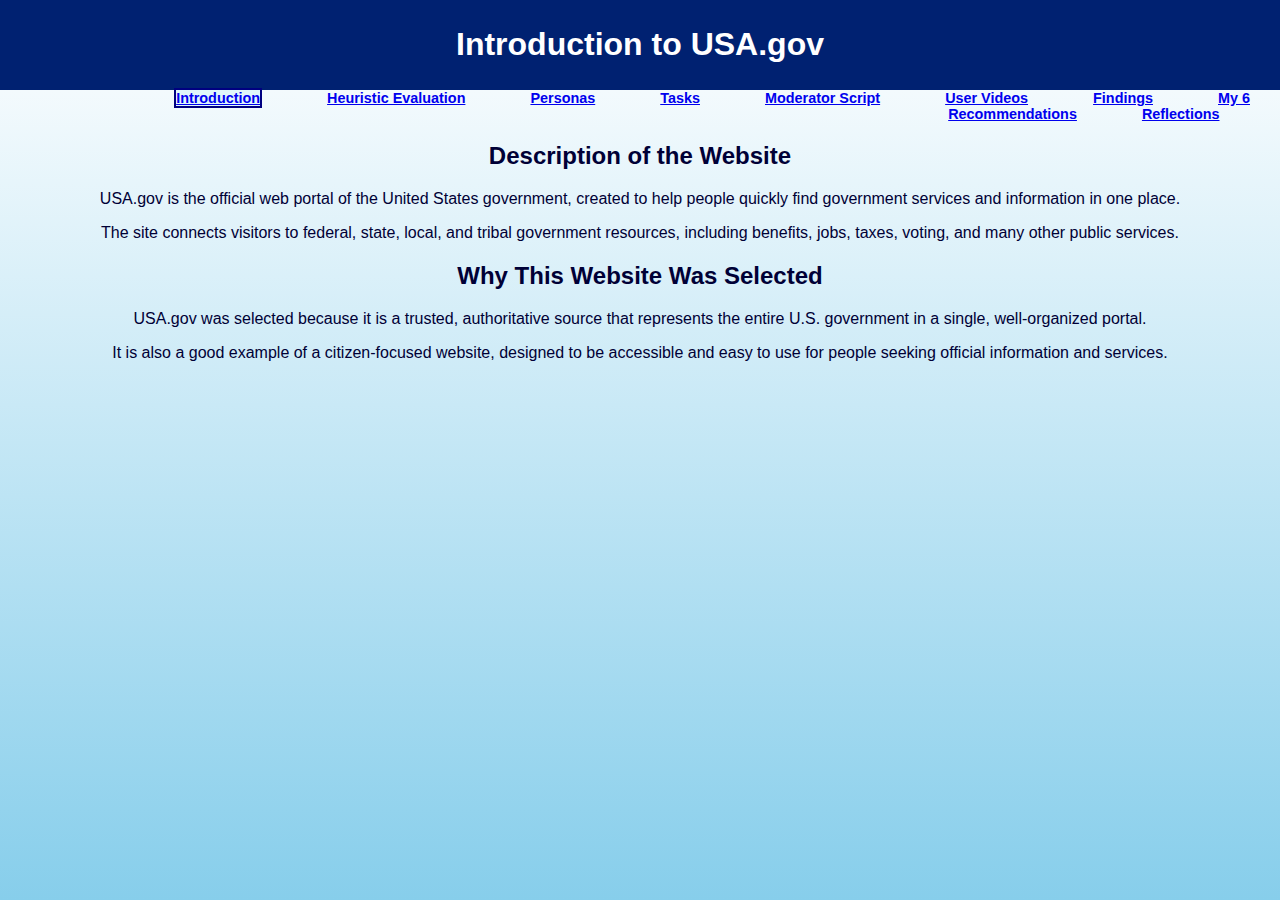
<file: index.html>
<!DOCTYPE html>
<html lang="en">
<head>
  <meta charset="UTF-8">
  <title>Introduction to USA.gov</title>
  <link rel="stylesheet" href="style.css">
</head>
<body>
    <header>
  <h1>Introduction to USA.gov</h1>
</header>
<nav class="navbar">
    <ui><a href="index.html" class="active">Introduction</a></ui>
    <ui><a href="hEvaluation.html">Heuristic Evaluation</a></ui>
    <ui><a href="personas.html">Personas</a></ui>
    <ui><a href="tasks.html">Tasks</a></ui>
    <ui><a href="mScript.html">Moderator Script</a></ui>
    <ui><a href="userVids.html">User Videos</a></ui>
    <ui><a href="findings.html">Findings</a></ui>
    <ui><a href="6recommendations.html">My 6 Recommendations</a></ui>
    <ui><a href="reflection.html">Reflections</a></ui>
</nav>
  <h2>Description of the Website</h2>
  <p>
    USA.gov is the official web portal of the United States government, created to help people quickly find government services and information in one place.
  </p>
  <p>
    The site connects visitors to federal, state, local, and tribal government resources, including benefits, jobs, taxes, voting, and many other public services.
  </p>

  <h2>Why This Website Was Selected</h2>
  <p>
    USA.gov was selected because it is a trusted, authoritative source that represents the entire U.S. government in a single, well-organized portal.
  </p>
  <p>
    It is also a good example of a citizen-focused website, designed to be accessible and easy to use for people seeking official information and services.
  </p>
</body>
</html>
</file>
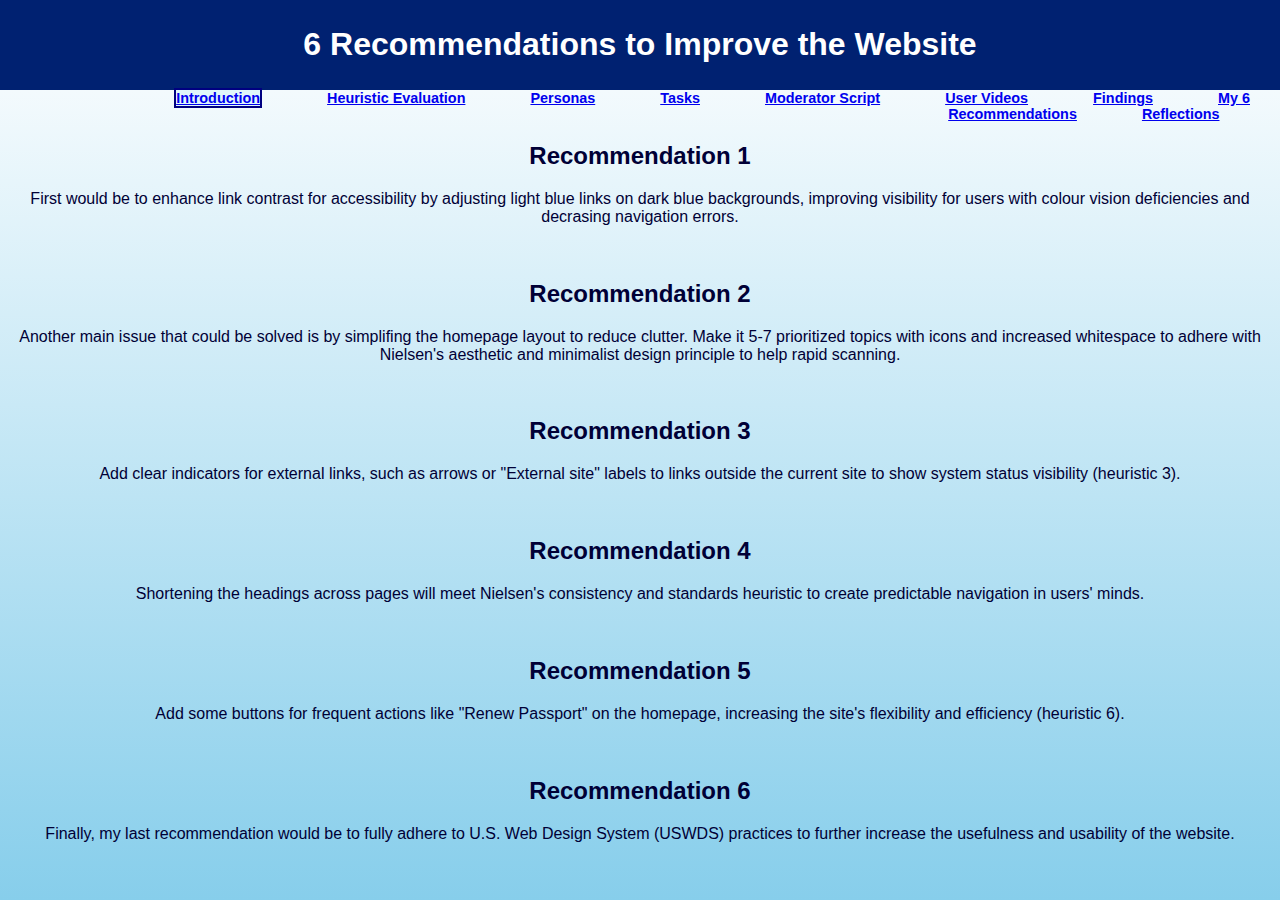
<file: 6recommendations.html>
<!DOCTYPE html>
<html lang="en">
<head>
  <meta charset="UTF-8">
  <title>Recommendations</title>
  <link rel="stylesheet" href="style.css">
</head>
<header>
  <h1>6 Recommendations to Improve the Website</h1>
</header>
<body>
<nav class="navbar">
    <ui><a href="index.html" class="active">Introduction</a></ui>
    <ui><a href="hEvaluation.html">Heuristic Evaluation</a></ui>
    <ui><a href="personas.html">Personas</a></ui>
    <ui><a href="tasks.html">Tasks</a></ui>
    <ui><a href="mScript.html">Moderator Script</a></ui>
    <ui><a href="userVids.html">User Videos</a></ui>
    <ui><a href="findings.html">Findings</a></ui>
    <ui><a href="6recommendations.html">My 6 Recommendations</a></ui>
    <ui><a href="reflection.html">Reflections</a></ui>
</nav>
  <h2>Recommendation 1</h2>
  <p>First would be to enhance link contrast for accessibility by adjusting light blue links on dark blue backgrounds, improving visibility for users with colour vision deficiencies and decrasing navigation errors.</p><br>
  <h2>Recommendation 2</h2>
  <p>Another main issue that could be solved is by simplifing the homepage layout to reduce clutter. Make it 5-7 prioritized topics with icons and increased whitespace to adhere with Nielsen's aesthetic and minimalist design principle to help rapid scanning.</p><br>
  <h2>Recommendation 3</h2>
  <p>Add clear indicators for external links, such as arrows or "External site" labels to links outside the current site to show system status visibility (heuristic 3).</p><br>
  <h2>Recommendation 4</h2>
  <p>Shortening the headings across pages will meet  Nielsen's consistency and standards heuristic to create predictable navigation in users' minds.</p><br>
  <h2>Recommendation 5</h2>
  <p>Add some buttons for frequent actions like "Renew Passport" on the homepage, increasing the site's flexibility and efficiency (heuristic 6).</p><br>
  <h2>Recommendation 6</h2>
  <p>Finally, my last recommendation would be to fully adhere to U.S. Web Design System (USWDS) practices to further increase the usefulness and usability of the website.</p><br><br>
</body>
</html>
</file>
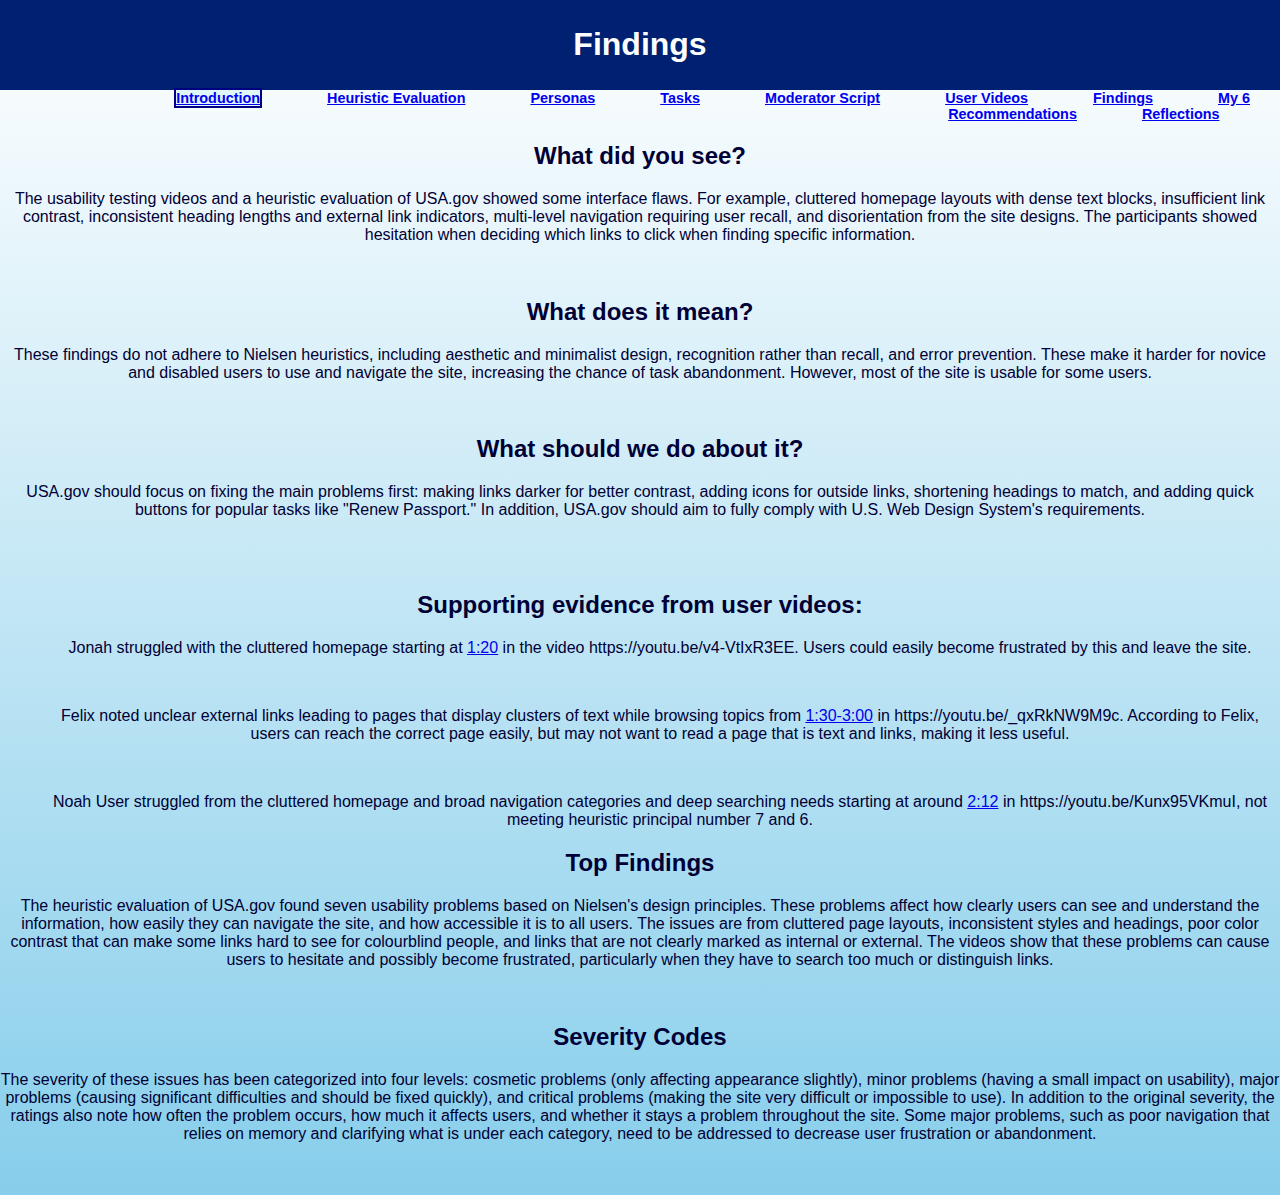
<file: findings.html>
<!DOCTYPE html>
<html lang="en">
<head>
  <meta charset="UTF-8">
  <title>Findings</title>
  <link rel="stylesheet" href="style.css">
</head>
<header>
  <h1>Findings</h1>
</header>
<body>
<nav class="navbar">
    <ui><a href="index.html" class="active">Introduction</a></ui>
    <ui><a href="hEvaluation.html">Heuristic Evaluation</a></ui>
    <ui><a href="personas.html">Personas</a></ui>
    <ui><a href="tasks.html">Tasks</a></ui>
    <ui><a href="mScript.html">Moderator Script</a></ui>
    <ui><a href="userVids.html">User Videos</a></ui>
    <ui><a href="findings.html">Findings</a></ui>
    <ui><a href="6recommendations.html">My 6 Recommendations</a></ui>
    <ui><a href="reflection.html">Reflections</a></ui>
</nav>
  <h2>What did you see?</h2>
  <p>The usability testing videos and a heuristic evaluation of USA.gov showed some interface flaws. For example, cluttered homepage layouts with dense text blocks, insufficient link contrast, inconsistent heading lengths and external link indicators, multi-level navigation requiring user recall, and disorientation from the site designs. The participants showed hesitation when deciding which links to click when finding specific information.</p><br>
  <h2>What does it mean?</h2>
  <p>These findings do not adhere to Nielsen heuristics, including aesthetic and minimalist design, recognition rather than recall, and error prevention. These make it harder for novice and disabled users to use and navigate the site, increasing the chance of task abandonment. However, most of the site is usable for some users.</p><br>
  <h2>What should we do about it?</h2>
  <p>USA.gov should focus on fixing the main problems first: making links darker for better contrast, adding icons for outside links, shortening headings to match, and adding quick buttons for popular tasks like "Renew Passport." In addition, USA.gov should aim to fully comply with U.S. Web Design System's requirements.</p><br><br>
  <h2>Supporting evidence from user videos:</h2>
  <ul>Jonah  struggled with the cluttered homepage starting at <a href="https://youtu.be/v4-VtIxR3EE?t=80s" target="_blank">1:20</a> in the video https://youtu.be/v4-VtIxR3EE. Users could easily become frustrated by this and leave the site.</ul><br>
  <ul>Felix noted unclear external links leading to pages that display clusters of text while browsing topics from <a href="https://youtu.be/_qxRkNW9M9c?t=90s" target="_blank">1:30-3:00</a> in https://youtu.be/_qxRkNW9M9c. According to Felix, users can reach the correct page easily, but may not want to read a page that is text and links, making it less useful.</ul><br>
  <ul>Noah User struggled from the cluttered homepage and broad navigation categories and deep searching needs starting at around <a href="https://youtu.be/Kunx95VKmuI?t=132s" target="_blank">2:12</a> in https://youtu.be/Kunx95VKmuI, not meeting heuristic principal number 7 and 6.</ul>

  <h2>Top Findings</h2>
  <p>The heuristic evaluation of USA.gov found seven usability problems based on Nielsen's design principles. These problems affect how clearly users can see and understand the information, how easily they can navigate the site, and how accessible it is to all users. The issues are from cluttered page layouts, inconsistent styles and headings, poor color contrast that can make some links hard to see for colourblind people, and links that are not clearly marked as internal or external. The videos show that these problems can cause users to hesitate and possibly become frustrated, particularly when they have to search too much or distinguish links.</p><br>
  <h2>Severity Codes</h2>
  <p>The severity of these issues has been categorized into four levels: cosmetic problems (only affecting appearance slightly), minor problems (having a small impact on usability), major problems (causing significant difficulties and should be fixed quickly), and critical problems (making the site very difficult or impossible to use). In addition to the original severity, the ratings also note how often the problem occurs, how much it affects users, and whether it stays a problem throughout the site. Some major problems, such as poor navigation that relies on memory and clarifying what is under each category, need to be addressed to decrease user frustration or abandonment.</p><br><br>
</body>
</html>
</file>
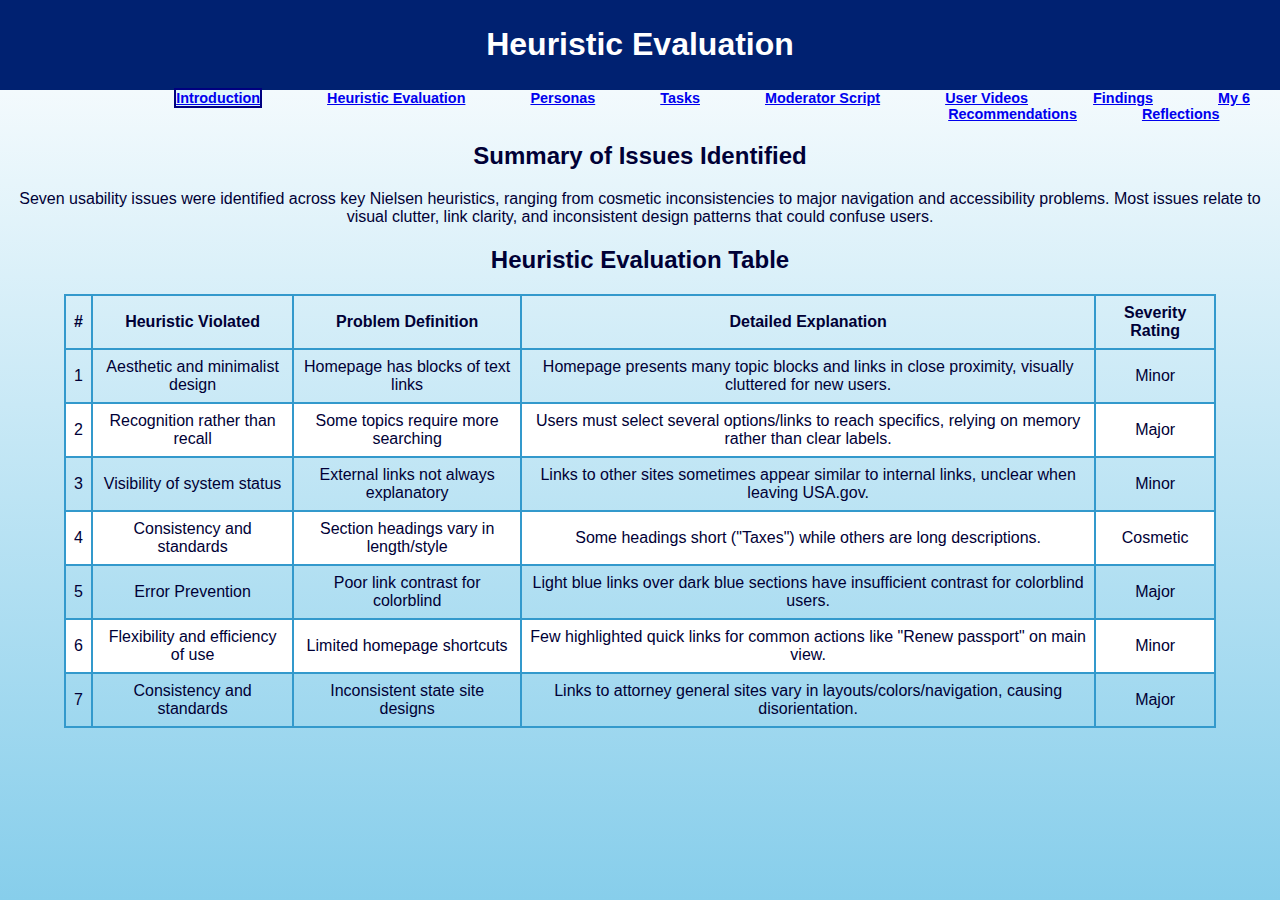
<file: hEvaluation.html>
<!DOCTYPE html>
<html lang="en">
<head>
  <meta charset="UTF-8">
  <title>Heuristic Evaluation - USA.gov</title>
  <link rel="stylesheet" href="style.css">
</head>
<body>
<header>
  <h1>Heuristic Evaluation</h1>
</header>
  <nav class="navbar">
      <ui><a href="index.html" class="active">Introduction</a></ui>
      <ui><a href="hEvaluation.html">Heuristic Evaluation</a></ui>
      <ui><a href="personas.html">Personas</a></ui>
      <ui><a href="tasks.html">Tasks</a></ui>
      <ui><a href="mScript.html">Moderator Script</a></ui>
      <ui><a href="userVids.html">User Videos</a></ui>
      <ui><a href="findings.html">Findings</a></ui>
      <ui><a href="6recommendations.html">My 6 Recommendations</a></ui>
      <ui><a href="reflection.html">Reflections</a></ui>
  </nav>

  <h2>Summary of Issues Identified</h2>
  <p>Seven usability issues were identified across key Nielsen heuristics, ranging from cosmetic inconsistencies to major navigation and accessibility problems. Most issues relate to visual clutter, link clarity, and inconsistent design patterns that could confuse users.</p>
  <h2>Heuristic Evaluation Table</h2>
  <table>
    <thead>
      <tr>
        <th>#</th>
        <th>Heuristic Violated</th>
        <th>Problem Definition</th>
        <th>Detailed Explanation</th>
        <th>Severity Rating</th>
      </tr>
    </thead>
    <tbody>
      <tr>
        <td>1</td>
        <td>Aesthetic and minimalist design</td>
        <td>Homepage has blocks of text links</td>
        <td>Homepage presents many topic blocks and links in close proximity, visually cluttered for new users.</td>
        <td>Minor</td>
      </tr>
      <tr>
        <td>2</td>
        <td>Recognition rather than recall</td>
        <td>Some topics require more searching</td>
        <td>Users must select several options/links to reach specifics, relying on memory rather than clear labels.</td>
        <td>Major</td>
      </tr>
      <tr>
        <td>3</td>
        <td>Visibility of system status</td>
        <td>External links not always explanatory</td>
        <td>Links to other sites sometimes appear similar to internal links, unclear when leaving USA.gov.</td>
        <td>Minor</td>
      </tr>
      <tr>
        <td>4</td>
        <td>Consistency and standards</td>
        <td>Section headings vary in length/style</td>
        <td>Some headings short ("Taxes") while others are long descriptions.</td>
        <td>Cosmetic</td>
      </tr>
      <tr>
        <td>5</td>
        <td>Error Prevention</td>
        <td>Poor link contrast for colorblind</td>
        <td>Light blue links over dark blue sections have insufficient contrast for colorblind users.</td>
        <td>Major</td>
      </tr>
      <tr>
        <td>6</td>
        <td>Flexibility and efficiency of use</td>
        <td>Limited homepage shortcuts</td>
        <td>Few highlighted quick links for common actions like "Renew passport" on main view.</td>
        <td>Minor</td>
      </tr>
      <tr>
        <td>7</td>
        <td>Consistency and standards</td>
        <td>Inconsistent state site designs</td>
        <td>Links to attorney general sites vary in layouts/colors/navigation, causing disorientation.</td>
        <td>Major</td>
      </tr>
    </tbody>
  </table>
</body>
</html>
</file>
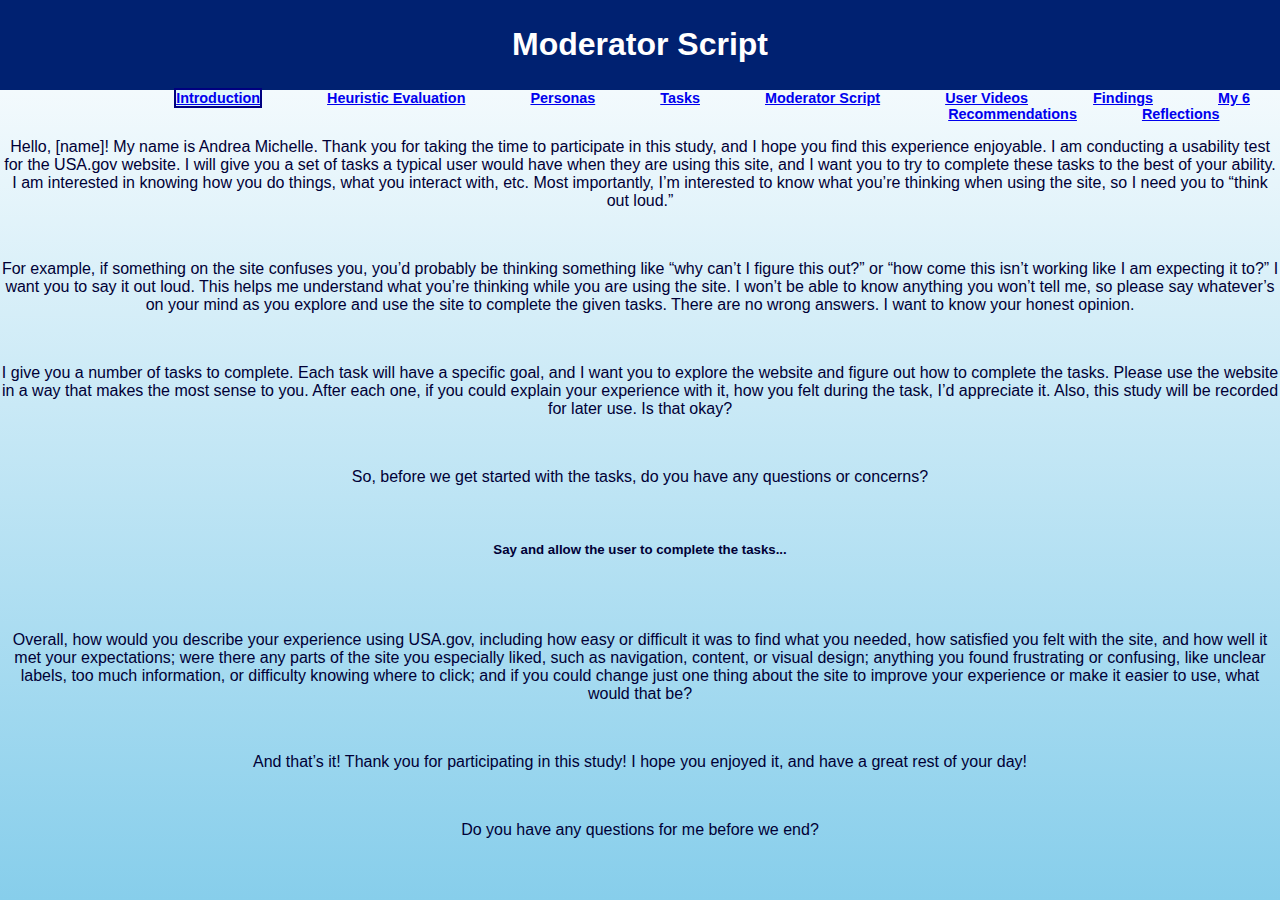
<file: mScript.html>
<!DOCTYPE html>
<html lang="en">
<head>
  <meta charset="UTF-8">
  <title>Script</title>
  <link rel="stylesheet" href="style.css">
</head>
<header>
  <h1>Moderator Script</h1>
</header>
<body>
<nav class="navbar">
    <ui><a href="index.html" class="active">Introduction</a></ui>
    <ui><a href="hEvaluation.html">Heuristic Evaluation</a></ui>
    <ui><a href="personas.html">Personas</a></ui>
    <ui><a href="tasks.html">Tasks</a></ui>
    <ui><a href="mScript.html">Moderator Script</a></ui>
    <ui><a href="userVids.html">User Videos</a></ui>
    <ui><a href="findings.html">Findings</a></ui>
    <ui><a href="6recommendations.html">My 6 Recommendations</a></ui>
    <ui><a href="reflection.html">Reflections</a></ui>
</nav>
  <p>Hello, [name]! My name is Andrea Michelle. Thank you for taking the time to participate in this study, and I hope you find this experience enjoyable. I am conducting a usability test for the USA.gov website. I will give you a set of tasks a typical user would have when they are using this site, and I want you to try to complete these tasks to the best of your ability. I am interested in knowing how you do things, what you interact with, etc. Most importantly, I’m interested to know what you’re thinking when using the site, so I need you to “think out loud.”</p><br>
  <p>For example, if something on the site confuses you, you’d probably be thinking something like “why can’t I figure this out?” or “how come this isn’t working like I am expecting it to?” I want you to say it out loud. This helps me understand what you’re thinking while you are using the site. I won’t be able to know anything you won’t tell me, so please say whatever’s on your mind as you explore and use the site to complete the given tasks. There are no wrong answers. I want to know your honest opinion.</p><br>
  <p>I give you a number of tasks to complete. Each task will have a specific goal, and I want you to explore the website and figure out how to complete the tasks. Please use the website in a way that makes the most sense to you. After each one, if you could explain your experience with it, how you felt during the task, I’d appreciate it. Also, this study will be recorded for later use. Is that okay?</p><br>
  <p>So, before we get started with the tasks, do you have any questions or concerns?</p><br>
  <h5>Say and allow the user to complete the tasks...</h5><br><br>
  <p>Overall, how would you describe your experience using USA.gov, including how easy or difficult it was to find what you needed, how satisfied you felt with the site, and how well it met your expectations; were there any parts of the site you especially liked, such as navigation, content, or visual design; anything you found frustrating or confusing, like unclear labels, too much information, or difficulty knowing where to click; and if you could change just one thing about the site to improve your experience or make it easier to use, what would that be?</p><br>
  <p>And that’s it! Thank you for participating in this study! I hope you enjoyed it, and have a great rest of your day!</p><br>
  <p>Do you have any questions for me before we end?</p>
</body>
</html>
</file>
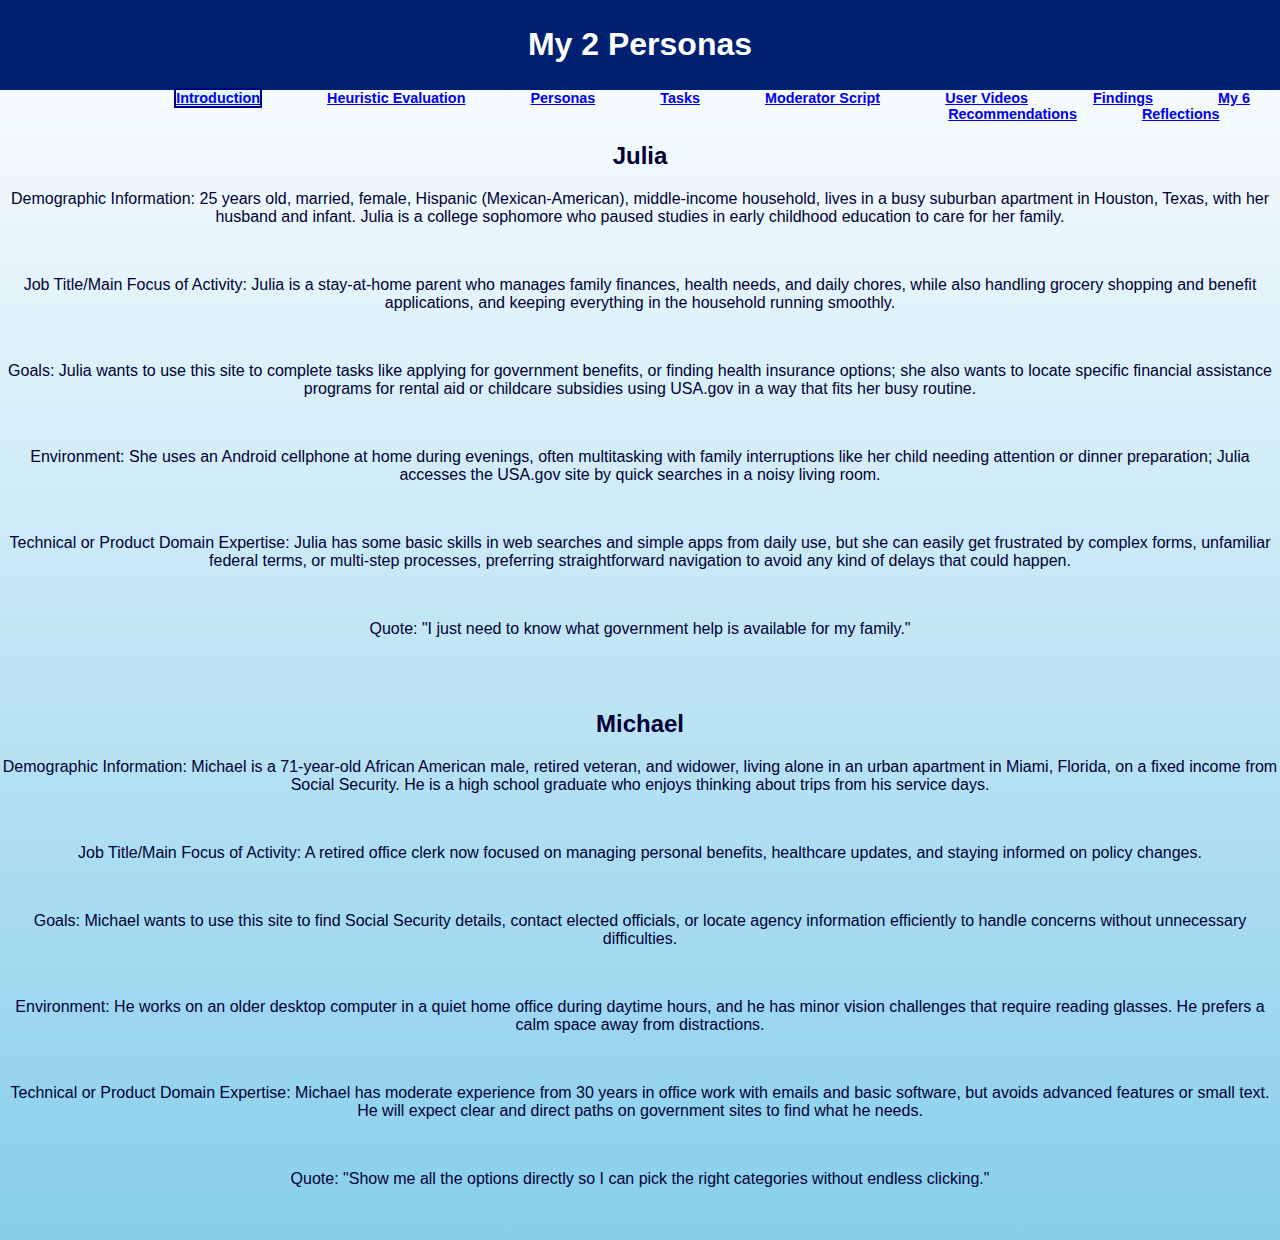
<file: personas.html>
<!DOCTYPE html>
<html lang="en">
<head>
  <meta charset="UTF-8">
  <title>Personas</title>
  <link rel="stylesheet" href="style.css">
</head>
<header>
  <h1>My 2 Personas</h1>
</header>
<body>
<nav class="navbar">
    <ui><a href="index.html" class="active">Introduction</a></ui>
    <ui><a href="hEvaluation.html">Heuristic Evaluation</a></ui>
    <ui><a href="personas.html">Personas</a></ui>
    <ui><a href="tasks.html">Tasks</a></ui>
    <ui><a href="mScript.html">Moderator Script</a></ui>
    <ui><a href="userVids.html">User Videos</a></ui>
    <ui><a href="findings.html">Findings</a></ui>
    <ui><a href="6recommendations.html">My 6 Recommendations</a></ui>
    <ui><a href="reflection.html">Reflections</a></ui>
</nav>
  <h2>Julia</h2>
  <p>Demographic Information: 25 years old, married, female, Hispanic (Mexican-American), middle-income household, lives in a busy suburban apartment in Houston, Texas, with her husband and infant. Julia is a college sophomore who paused studies in early childhood education to care for her family.</p><br>
  <p>Job Title/Main Focus of Activity: Julia is a stay-at-home parent who manages family finances, health needs, and daily chores, while also handling grocery shopping and benefit applications, and keeping everything in the household running smoothly.</p><br>
  <p>Goals: Julia wants to use this site to complete tasks like applying for government benefits, or finding health insurance options; she also wants to locate specific financial assistance programs for rental aid or childcare subsidies using USA.gov in a way that fits her busy routine.</p><br>
  <p>Environment: She uses an Android cellphone at home during evenings, often multitasking with family interruptions like her child needing attention or dinner preparation; Julia accesses the USA.gov site by quick searches in a noisy living room.</p><br>
  <p>Technical or Product Domain Expertise: Julia has some basic skills in web searches and simple apps from daily use, but she can easily get frustrated by complex forms, unfamiliar federal terms, or multi-step processes, preferring straightforward navigation to avoid any kind of delays that could happen.</p><br>
  <p>Quote: "I just need to know what government help is available for my family."</p><br><br>

<h2>Michael</h2>
  <p>Demographic Information: Michael is a 71-year-old African American male, retired veteran, and widower, living alone in an urban apartment in Miami, Florida, on a fixed income from Social Security. He is a high school graduate who enjoys thinking about trips from his service days.</p><br>
  <p>Job Title/Main Focus of Activity: A retired office clerk now focused on managing personal benefits, healthcare updates, and staying informed on policy changes.</p><br>
  <p>Goals: Michael wants to use this site to find Social Security details, contact elected officials, or locate agency information efficiently to handle concerns without unnecessary difficulties.</p><br>
  <p>Environment: He works on an older desktop computer in a quiet home office during daytime hours, and he has minor vision challenges that require reading glasses. He prefers a calm space away from distractions.</p><br>
  <p>Technical or Product Domain Expertise: Michael has moderate experience from 30 years in office work with emails and basic software, but avoids advanced features or small text. He will expect clear and direct paths on government sites to find what he needs.</p><br>
  <p>Quote: "Show me all the options directly so I can pick the right categories without endless clicking."</p><br><br>
</body>
</html>
</file>
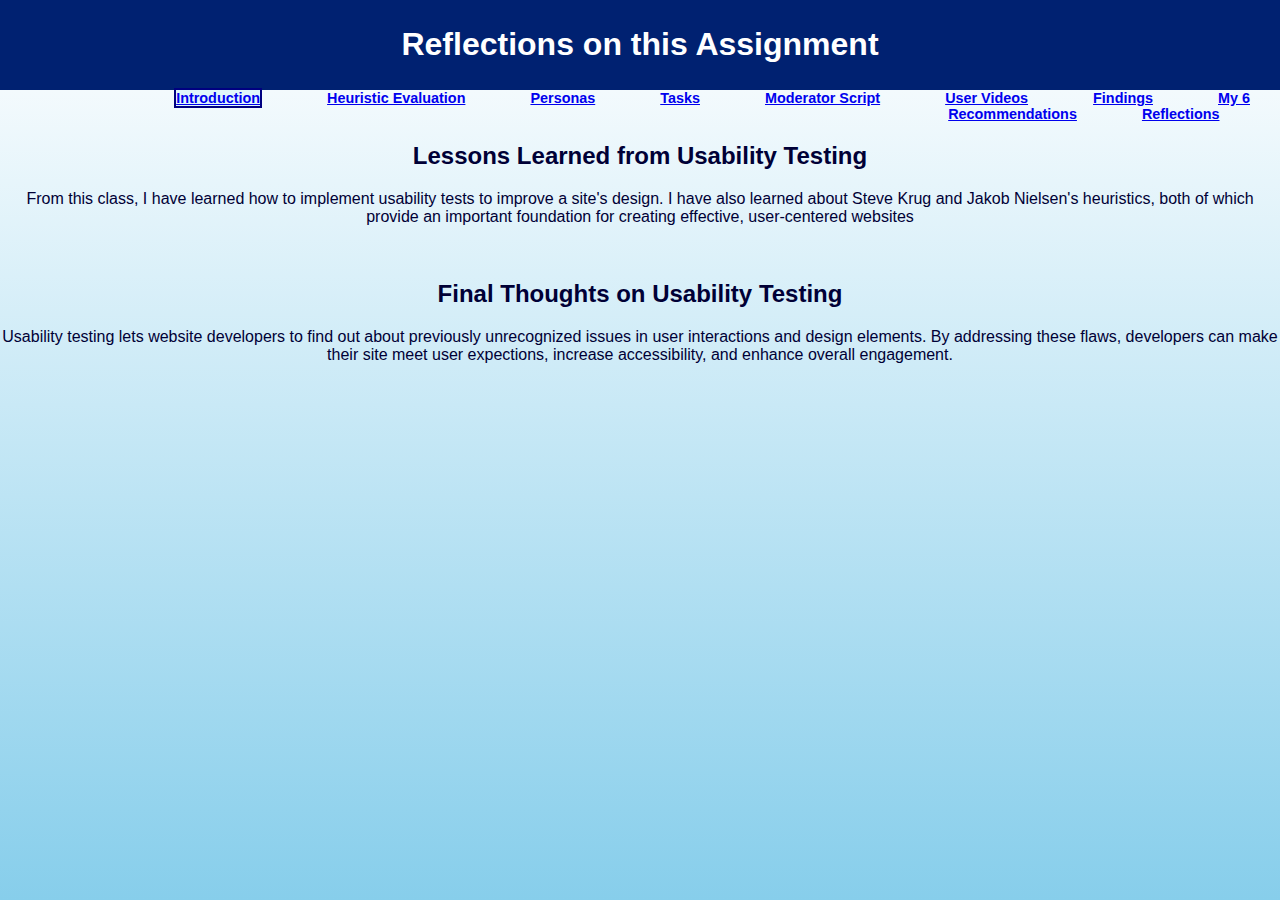
<file: reflection.html>
<!DOCTYPE html>
<html lang="en">
<head>
  <meta charset="UTF-8">
  <title>Reflection</title>
  <link rel="stylesheet" href="style.css">
</head>
<header>
  <h1>Reflections on this Assignment</h1>
</header>
<body>
<nav class="navbar">
    <ui><a href="index.html" class="active">Introduction</a></ui>
    <ui><a href="hEvaluation.html">Heuristic Evaluation</a></ui>
    <ui><a href="personas.html">Personas</a></ui>
    <ui><a href="tasks.html">Tasks</a></ui>
    <ui><a href="mScript.html">Moderator Script</a></ui>
    <ui><a href="userVids.html">User Videos</a></ui>
    <ui><a href="findings.html">Findings</a></ui>
    <ui><a href="6recommendations.html">My 6 Recommendations</a></ui>
    <ui><a href="reflection.html">Reflections</a></ui>
</nav>
  <h2>Lessons Learned from Usability Testing</h2>
  <p>From this class, I have learned how to implement usability tests to improve a site's design. I have also learned about Steve Krug and Jakob Nielsen's heuristics, both of which provide an important foundation for creating effective, user-centered websites</p><br>
  <h2>Final Thoughts on Usability Testing</h2>
  <p>Usability testing lets website developers to find out about previously unrecognized issues in user interactions and design elements. By addressing these flaws, developers can make their site meet user expections, increase accessibility, and enhance overall engagement.</p><br><br>
</body>
</html>
</file>
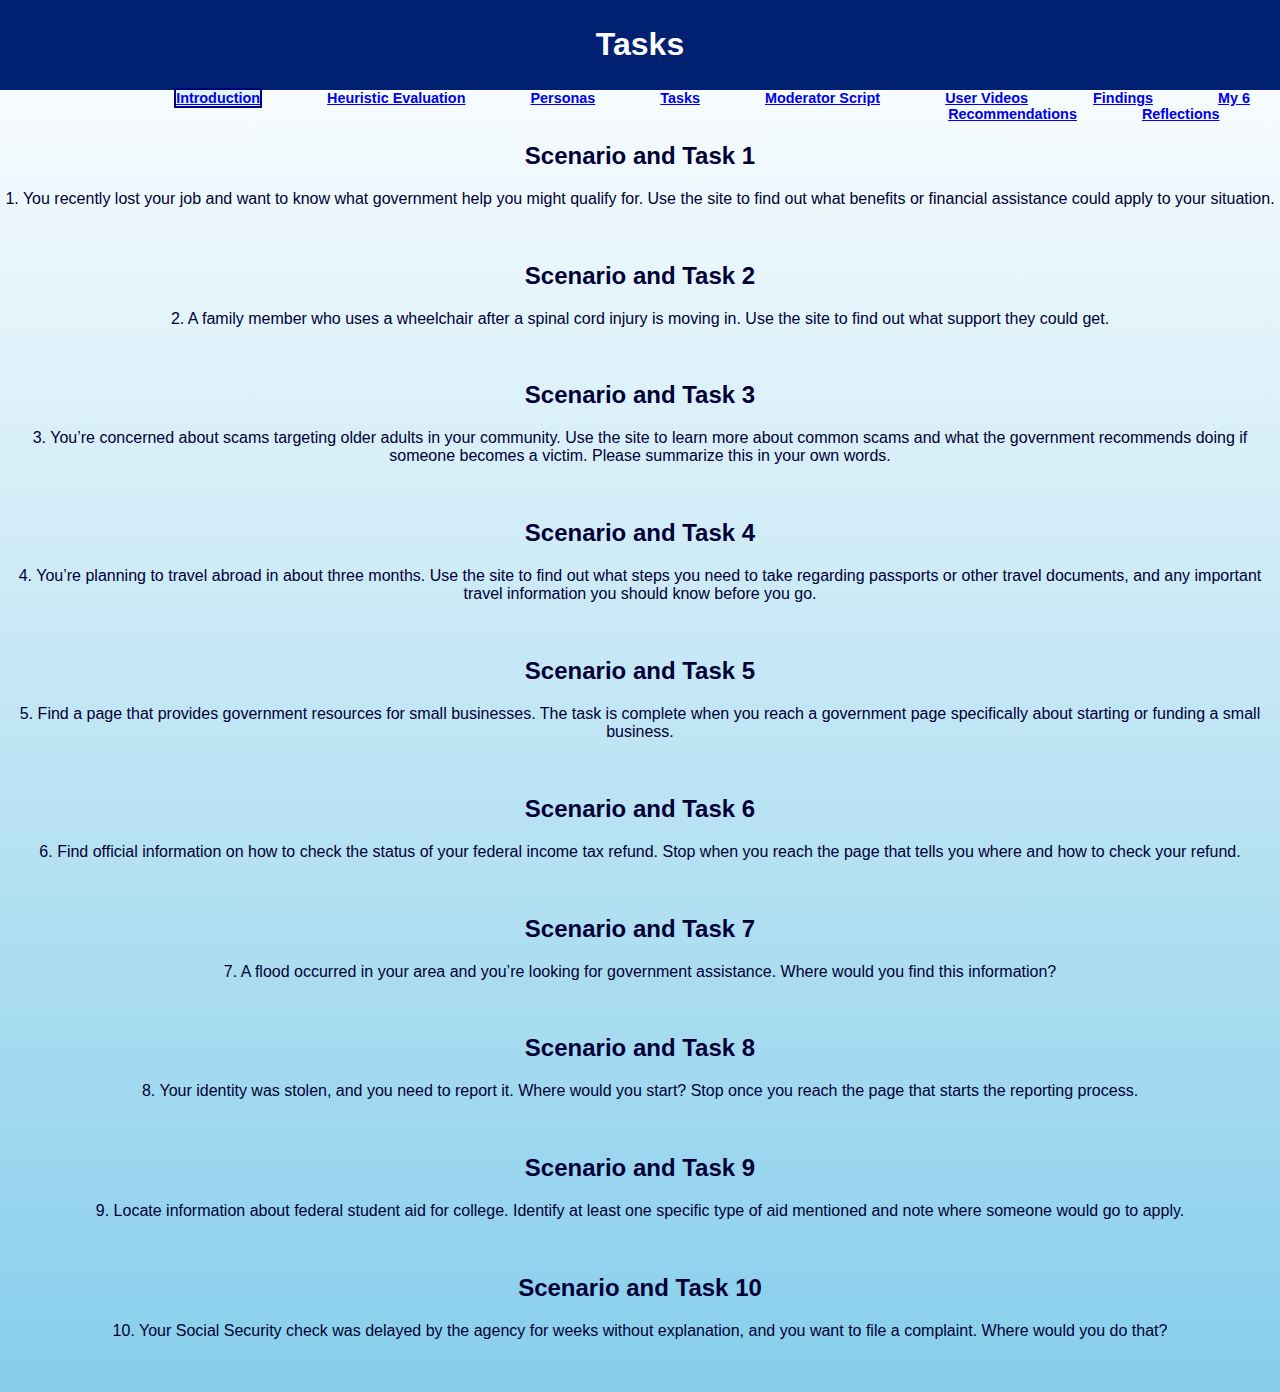
<file: tasks.html>
<!DOCTYPE html>
<html lang="en">
<head>
  <meta charset="UTF-8">
  <title>Tasks</title>
  <link rel="stylesheet" href="style.css">
</head>
<header>
  <h1>Tasks</h1>
</header>
<body>
<nav class="navbar">
    <ui><a href="index.html" class="active">Introduction</a></ui>
    <ui><a href="hEvaluation.html">Heuristic Evaluation</a></ui>
    <ui><a href="personas.html">Personas</a></ui>
    <ui><a href="tasks.html">Tasks</a></ui>
    <ui><a href="mScript.html">Moderator Script</a></ui>
    <ui><a href="userVids.html">User Videos</a></ui>
    <ui><a href="findings.html">Findings</a></ui>
    <ui><a href="6recommendations.html">My 6 Recommendations</a></ui>
    <ui><a href="reflection.html">Reflections</a></ui>
</nav>
  <h2>Scenario and Task 1</h2>
  <p>1.	You recently lost your job and want to know what government help you might qualify for. Use the site to find out what benefits or financial assistance could apply to your situation.</p><br>
  <h2>Scenario and Task 2</h2>
  <p>2.	A family member who uses a wheelchair after a spinal cord injury is moving in. Use the site to find out what support they could get.</p><br>
  <h2>Scenario and Task 3</h2>
  <p>3.	You’re concerned about scams targeting older adults in your community. Use the site to learn more about common scams and what the government recommends doing if someone becomes a victim. Please summarize this in your own words.</p><br>
  <h2>Scenario and Task 4</h2>
  <p>4.	You’re planning to travel abroad in about three months. Use the site to find out what steps you need to take regarding passports or other travel documents, and any important travel information you should know before you go.</p><br>
  <h2>Scenario and Task 5</h2>
  <p>5.	Find a page that provides government resources for small businesses. The task is complete when you reach a government page specifically about starting or funding a small business.</p><br>
  <h2>Scenario and Task 6</h2>
  <p>6.	Find official information on how to check the status of your federal income tax refund. Stop when you reach the page that tells you where and how to check your refund.</p><br>
  <h2>Scenario and Task 7</h2>
  <p>7.	A flood occurred in your area and you’re looking for government assistance. Where would you find this information?</p><br>
  <h2>Scenario and Task 8</h2>
  <p>8.	Your identity was stolen, and you need to report it. Where would you start? Stop once you reach the page that starts the reporting process.</p><br>
  <h2>Scenario and Task 9</h2>
  <p>9.	Locate information about federal student aid for college. Identify at least one specific type of aid mentioned and note where someone would go to apply.</p><br>
  <h2>Scenario and Task 10</h2>
  <p>10. Your Social Security check was delayed by the agency for weeks without explanation, and you want to file a complaint. Where would you do that?</p><br><br>
</body>
</html>
</file>
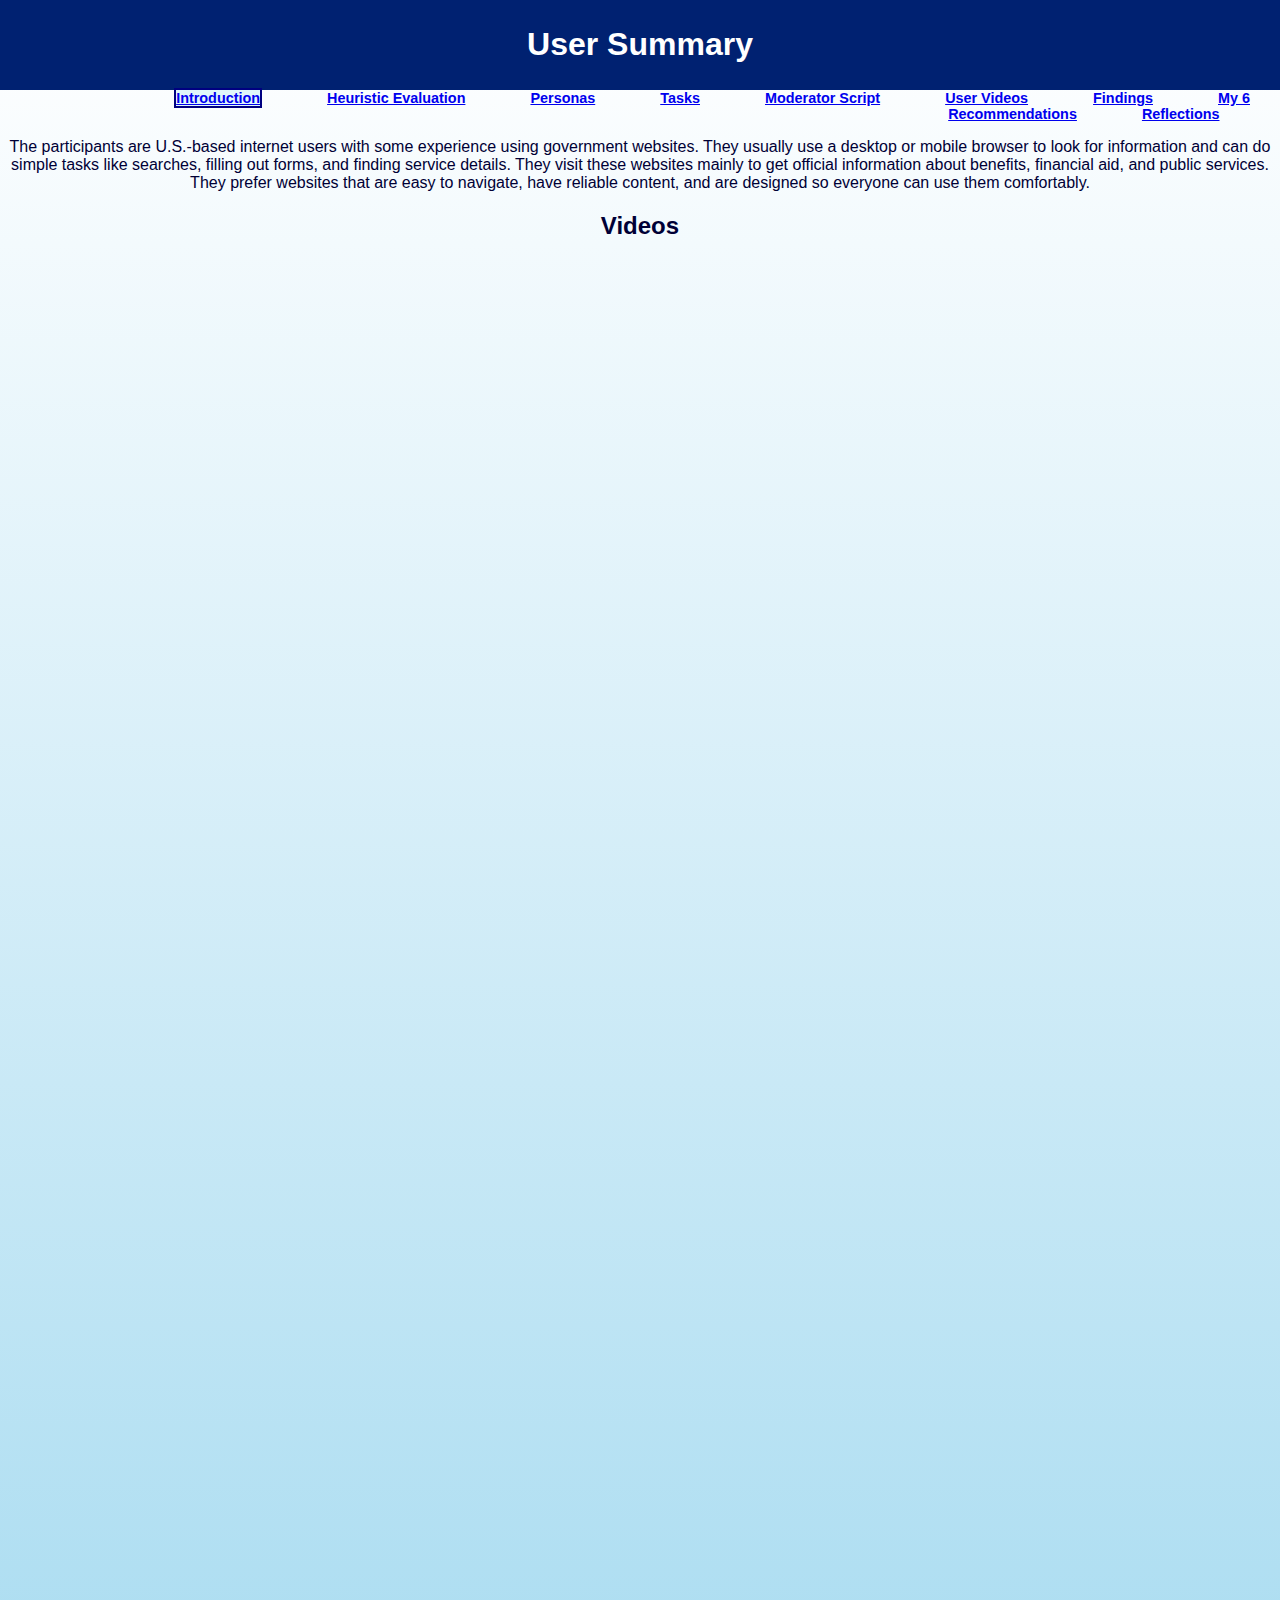
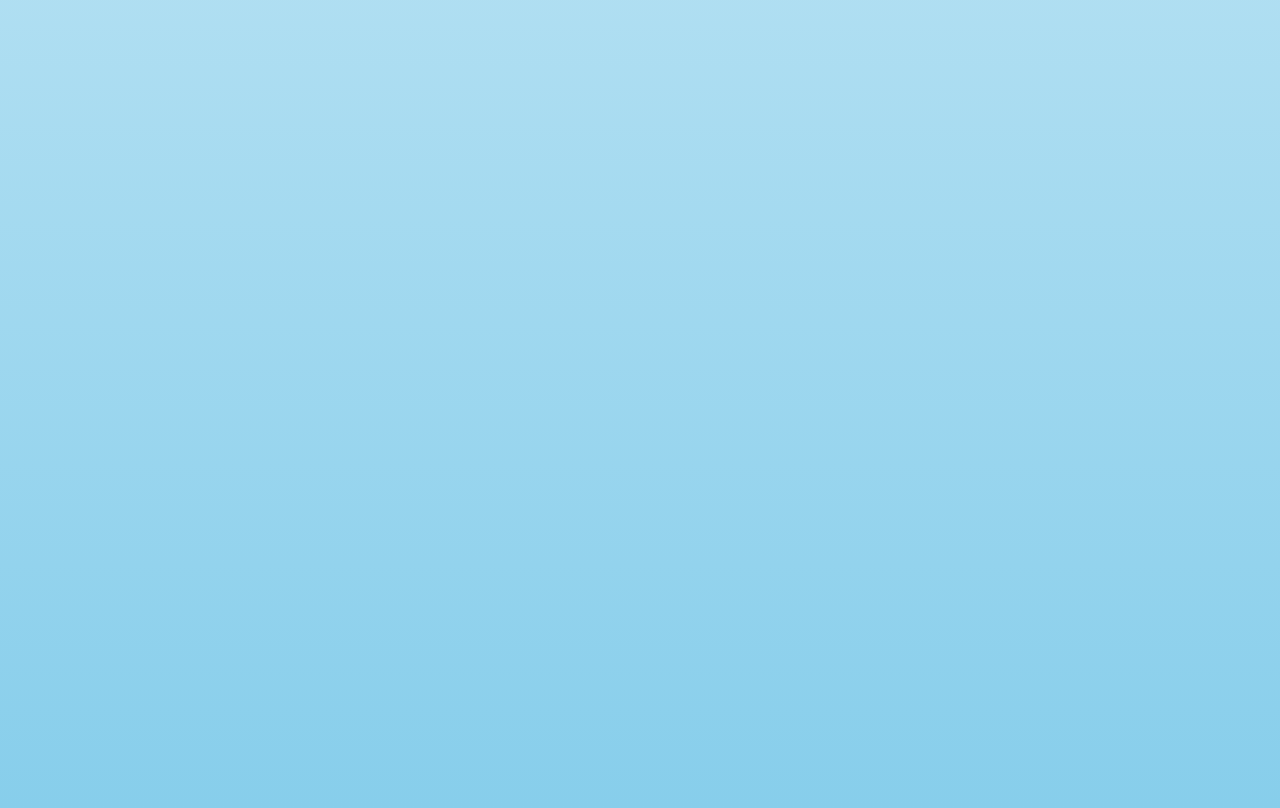
<file: userVids.html>
<!DOCTYPE html>
<html lang="en">
<head>
  <meta charset="UTF-8">
  <title>User Videos</title>
  <link rel="stylesheet" href="style.css">
</head>
<header>
  <h1>User Summary</h1>
</header>
<body>
<nav class="navbar">
    <ui><a href="index.html" class="active">Introduction</a></ui>
    <ui><a href="hEvaluation.html">Heuristic Evaluation</a></ui>
    <ui><a href="personas.html">Personas</a></ui>
    <ui><a href="tasks.html">Tasks</a></ui>
    <ui><a href="mScript.html">Moderator Script</a></ui>
    <ui><a href="userVids.html">User Videos</a></ui>
    <ui><a href="findings.html">Findings</a></ui>
    <ui><a href="6recommendations.html">My 6 Recommendations</a></ui>
    <ui><a href="reflection.html">Reflections</a></ui>
</nav>
  <p>The participants are  U.S.-based internet users with some experience using government websites. They usually use a desktop or mobile browser to look for information and can do simple tasks like searches, filling out forms, and finding service details. They visit these websites mainly to get official information about benefits, financial aid, and public services. They prefer websites that are easy to navigate, have reliable content, and are designed so everyone can use them comfortably.</p>

  <h2>Videos</h2>
  <div class="video-container">
    <iframe width="60%" height="700" 
            src="https://www.youtube.com/embed/v4-VtIxR3EE" 
            title="USA.gov Heuristic Evaluation Video 1" 
            frameborder="0" 
            allowfullscreen>
    </iframe>
  </div>

  <div class="video-container">
    <iframe width="60%" height="700"
            src="https://www.youtube.com/embed/_qxRkNW9M9c" 
            title="USA.gov Heuristic Evaluation Video 2" 
            frameborder="0" 
            allowfullscreen>
    </iframe>
  </div>

  <div class="video-container">
    <iframe width="60%" height="700"
            src="https://www.youtube.com/embed/Kunx95VKmuI" 
            title="USA.gov Heuristic Evaluation Video 3" 
            frameborder="0" 
            allowfullscreen>
    </iframe>
  </div><br><br>
</body>
</html>
</file>
<file: style.css>
* {
  box-sizing: border-box;
}

.navbar ui {
    padding: 2%;
    text-align: center;
}

.navbar {
  color: #000080;
  text-decoration: none;
  padding: 10px 25px;
  font-weight: bold;
  margin: 0 15px;
  padding: 0 15px;
  font-size: 90%;
  text-align: right;
}

.navbar a:hover {
  background-color: rgba(173, 216, 230, 0.5);
}

.navbar a.active {
  background-color: #e0f7fa;
  border: 2px solid #000080;
}

body {
  color: #000036;
  text-align: center;
  font-family: Arial, sans-serif;
  margin: 0;
  background: linear-gradient(to bottom, #ffffff, #87CEEB);
  min-height: 100vh;
  padding: 0;
}

header {
  background-color: #002171;
  color: #FFFFFF;
  text-align: center;
  padding: 5px 0;
  margin: 0;
}

.navbar ul {
  color: #000080;
  text-decoration: none;
  padding: 15px 10px;
  font-size: 100%;
  display: flex;
  transition: background-color 0.3s;
}


table {
  border: 2px solid #dee4e7; 
  border-collapse: collapse;
  width: 90%;
  margin: 20px auto;
}

td {
  padding: 0.5em;
  border: 2px solid #3399CC;  
  text-align: center;
}

th {
  padding: 0.5em;
  border: 2px solid #3399CC;  
}

tr:nth-of-type(even) {
  background-color: #ffffff;
}

tr:nth-of-type(odd) {
    background-color: #;
}

@media (min-width: 600px) {
.navbar ui {
    padding: 2.5%;
    text-align: center;
}
.navbar {
  color: #000080;
  text-decoration: none;
  padding: 10px 25px;
  font-weight: bold;
  margin: 0 15px;
  padding: 0 15px;
  font-size: 90%;
  text-align: right;
}
}

p {
    padding-left: 0 1%;
    padding-right: 0 1%;
}
</file>
